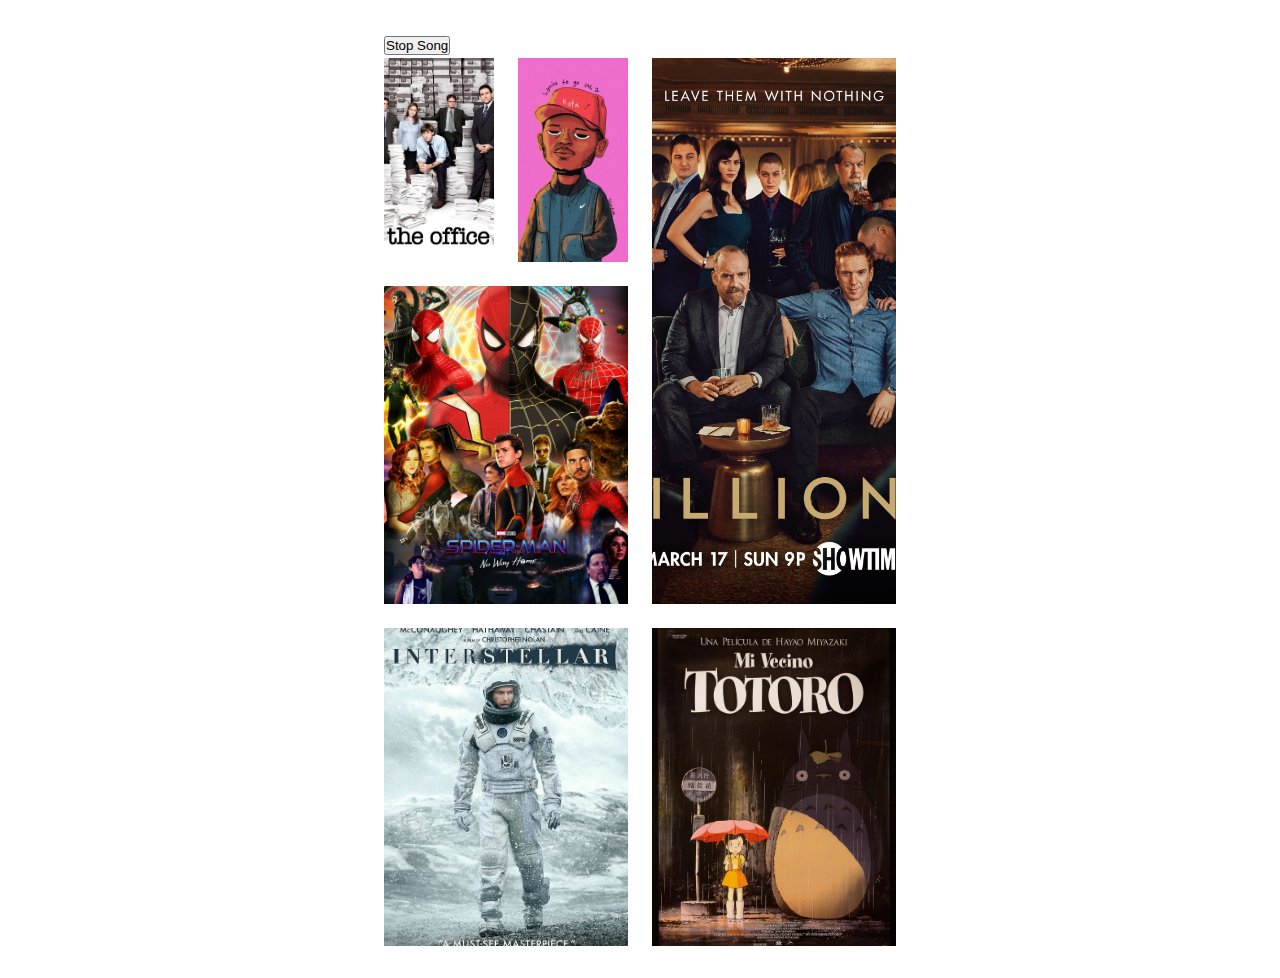
<file: day_4/in_class/index.html>
<!DOCTYPE html>
<html lang="en">
<head>
    <meta charset="UTF-8">
    <meta http-equiv="X-UA-Compatible" content="IE=edge">
    <meta name="viewport" content="width=device-width, initial-scale=1.0">
    <title>Movie Poster Project</title>
    <link rel="stylesheet" href="css/main.css">
    <script src="js/main.js" defer></script>
</head>
<body>
    <!-- start of poster container -->
    <div class="container">
        <button onclick="stopSnippet()">Stop Song</button>
        <div class="gallery">
            <figure class="gallery__item gallery__item--1" id="fig1" onclick="getSong(this.id, event)">
                <img src="images/office.jpg" alt="The Office Theme" class="gallery__img">
            </figure>

            <figure class="gallery__item gallery__item--2" id="fig2" onclick="getSong(this.id, event)">
                <img src="images/kota.jpg" alt="Colorado" class="gallery__img">
            </figure>

            <figure class="gallery__item gallery__item--3" id="fig3" onclick="getSong(this.id, event)">
                <img src="images/billions.jpeg" alt="Axe Capital A" class="gallery__img">
            </figure>

            <figure class="gallery__item gallery__item--4" id="fig4" onclick="getSong(this.id, event)">
                <img src="images/spiderman.png" alt="Sunflower - Spider-Man" class="gallery__img">
            </figure>

            <figure class="gallery__item gallery__item--5" id="fig5" onclick="getSong(this.id, event)">
                <img src="images/inter.jpg" alt="Cornfield Chase" class="gallery__img">
            </figure>

            <figure class="gallery__item gallery__item--6" id="fig6" onclick="getSong(this.id, event)">
                <img src="images/totoro.webp" alt="My Neighbor Totoro" class="gallery__img">
            </figure>

        </div>
    </div>
</body>
</html>
</file>
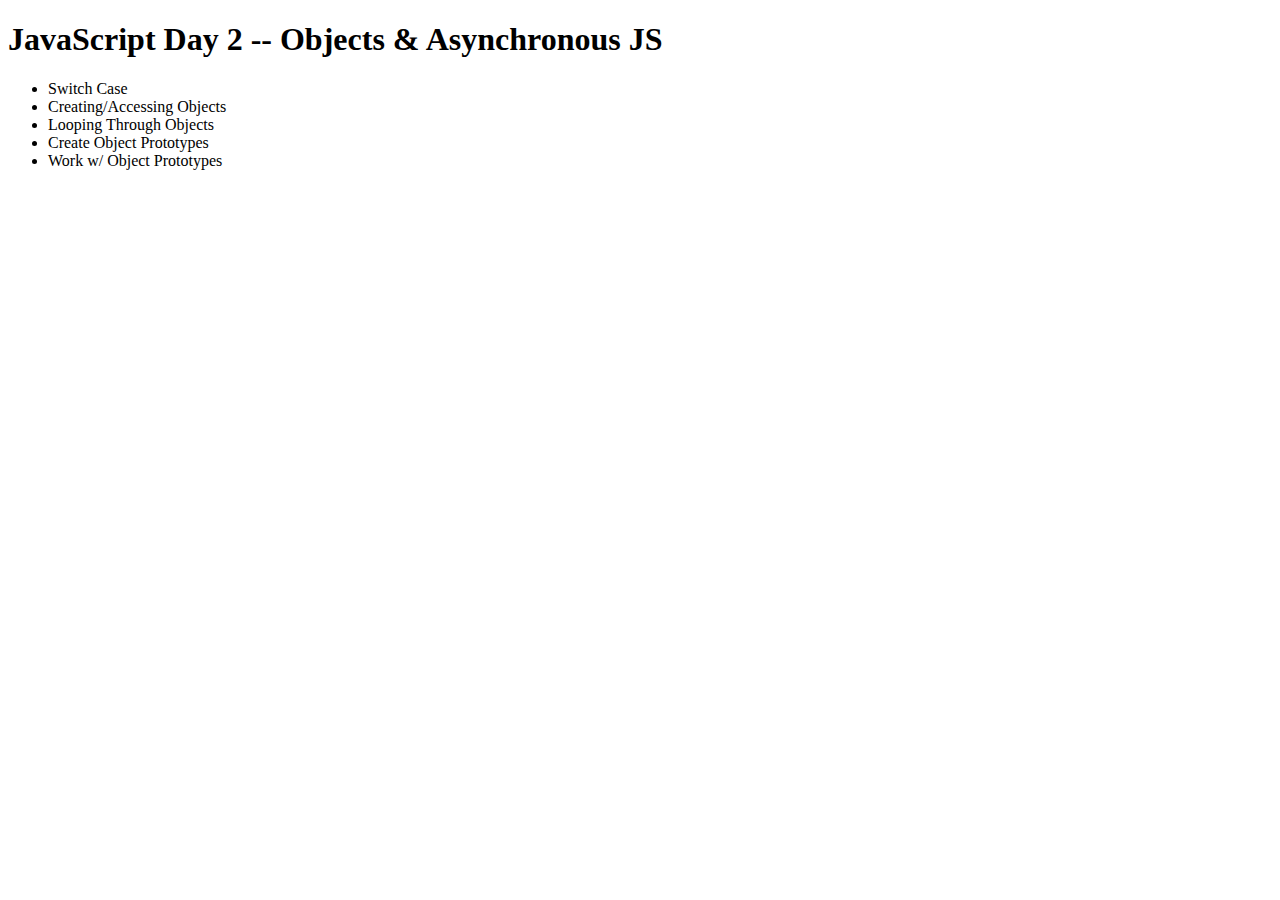
<file: day_2/in_class/class/index.html>
<!DOCTYPE html>
<html lang="en">
<head>
    <meta charset="UTF-8">
    <meta http-equiv="X-UA-Compatible" content="IE=edge">
    <meta name="viewport" content="width=device-width, initial-scale=1.0">
    <title>JS Day 2</title>
    <script src="../class/main.js"></script>
</head>
<body>
    
    <h1>JavaScript Day 2 -- Objects & Asynchronous JS</h1>
    <ul>
        <li>Switch Case</li>
        <li>Creating/Accessing Objects</li>
        <li>Looping Through Objects</li>
        <li>Create Object Prototypes</li>
        <li>Work w/ Object Prototypes</li>
    </ul>
</body>
</html>
</file>
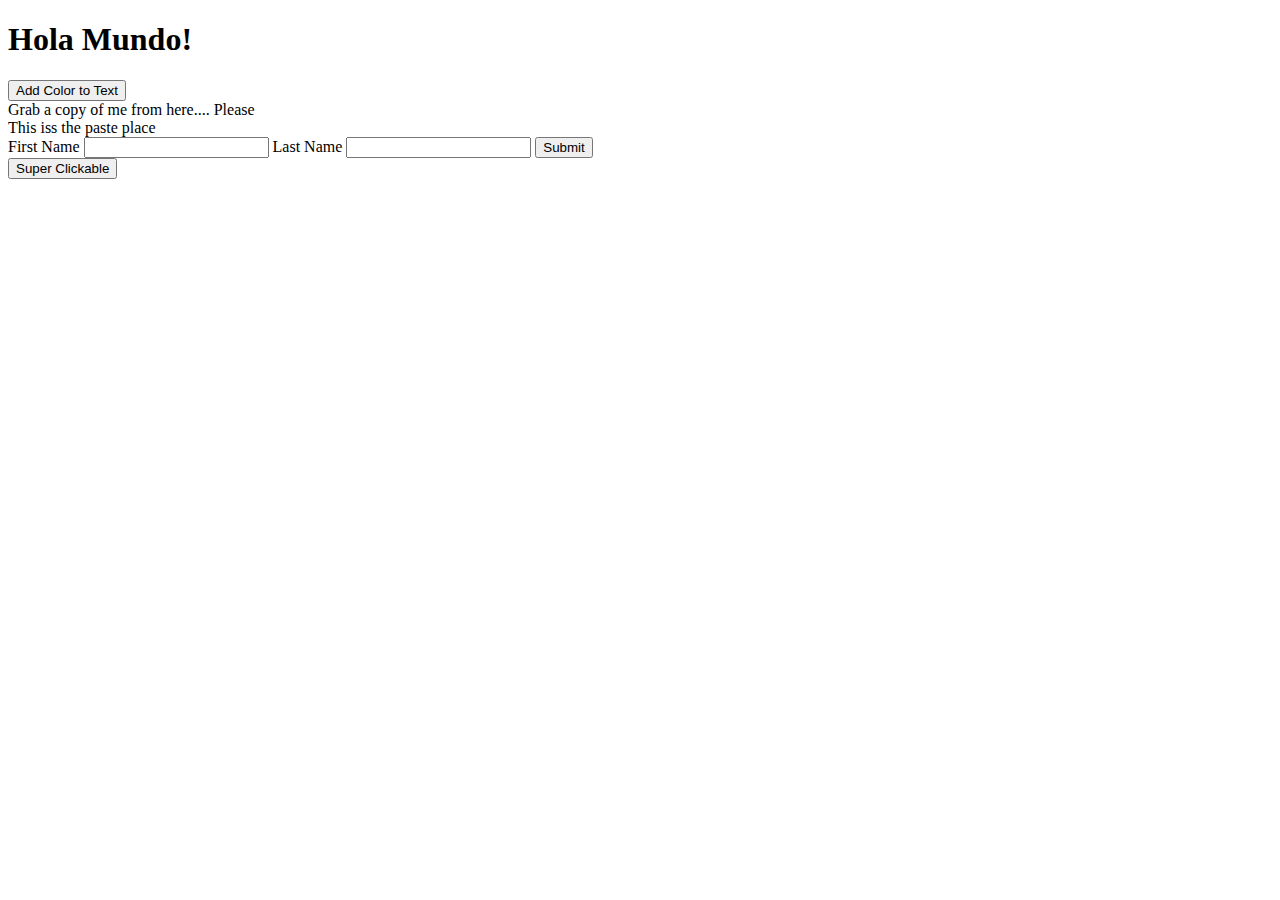
<file: day_3/in_class/DOM_stuff/index.html>
<!DOCTYPE html>
<html lang="en">
<head>
    <meta charset="UTF-8">
    <meta http-equiv="X-UA-Compatible" content="IE=edge">
    <meta name="viewport" content="width=device-width, initial-scale=1.0">
    <title>JavaScript DOM</title>
    <link rel="stylesheet" href="css/main.css">
    <script src="js/main.js" defer></script>
</head>
<body>
    
    <h1 id="test">Hello World!</h1>
    <button id="color-button">Add Color to Text</button>

    <!-- copy text example -->
    <div class="source" contenteditable="true">Grab a copy of me from here.... Please</div>
    <div class="target" contenteditable="true">This iss the paste place</div>

    <!-- using DOM to grab from data -->
    <form name="testData" id="testDataForm">
        <label for="first-name">First Name</label>
        <input type="text" name="first-name" id="first-name">
        <label for="last-name">Last Name</label>
        <input type="text" name="last-name" id="last-name">

        <button type="submit" id="submitButton">Submit</button>
    </form>

</body>
</html>
</file>
<file: day_3/in_class/DOM_stuff/css/main.css>
.color-changed{
    color: blueviolet;
}
</file>
<file: day_4/in_class/css/main.css>
/* reset the default browser styles */
*, *::after, *::before{
    margin: 0;
    padding: 0;
    box-sizing: inherit;

}

html {
    box-sizing: border-box;
    font-size: 62.5％;
}

body{
    font-family: 'Nunito', sans-serif;
    color: #333;
    font-weight: 300;
    line-height: 1.6;   
}

/* Style for Movie Posters */
.container{
    width: 40%;
    margin: 2rem auto;
}

.gallery{
    display: grid;
    grid-template-columns: repeat(8,1fr);
    grid-template-rows: repeat(8,10vh);
    grid-gap: 1.5rem;
}

.gallery__img{
    width: 100%;
    height: 100%;
    max-height: 100%;
    object-fit: cover;
    display: block;
}

.gallery__item--1{
    grid-column-start: 1;
    grid-column-end: 3;
    grid-row-start: 1;
    grid-row-end: 3;
}

.gallery__item--2{
    grid-column-start: 3;
    grid-column-end: 5;
    grid-row-start: 1;
    grid-row-end: 3;
}

.gallery__item--3{
    grid-column-start: 5;
    grid-column-end: 9;
    grid-row-start: 1;
    grid-row-end: 6;
}

.gallery__item--4{
    grid-column-start: 1;
    grid-column-end: 5;
    grid-row-start: 3;
    grid-row-end: 6;
}

.gallery__item--5{
    grid-column-start: 1;
    grid-column-end: 5;
    grid-row-start: 6;
    grid-row-end: 9;
}

.gallery__item--6{
    grid-column-start: 5;
    grid-column-end: 9;
    grid-row-start: 6;
    grid-row-end: 9;
}
</file>
